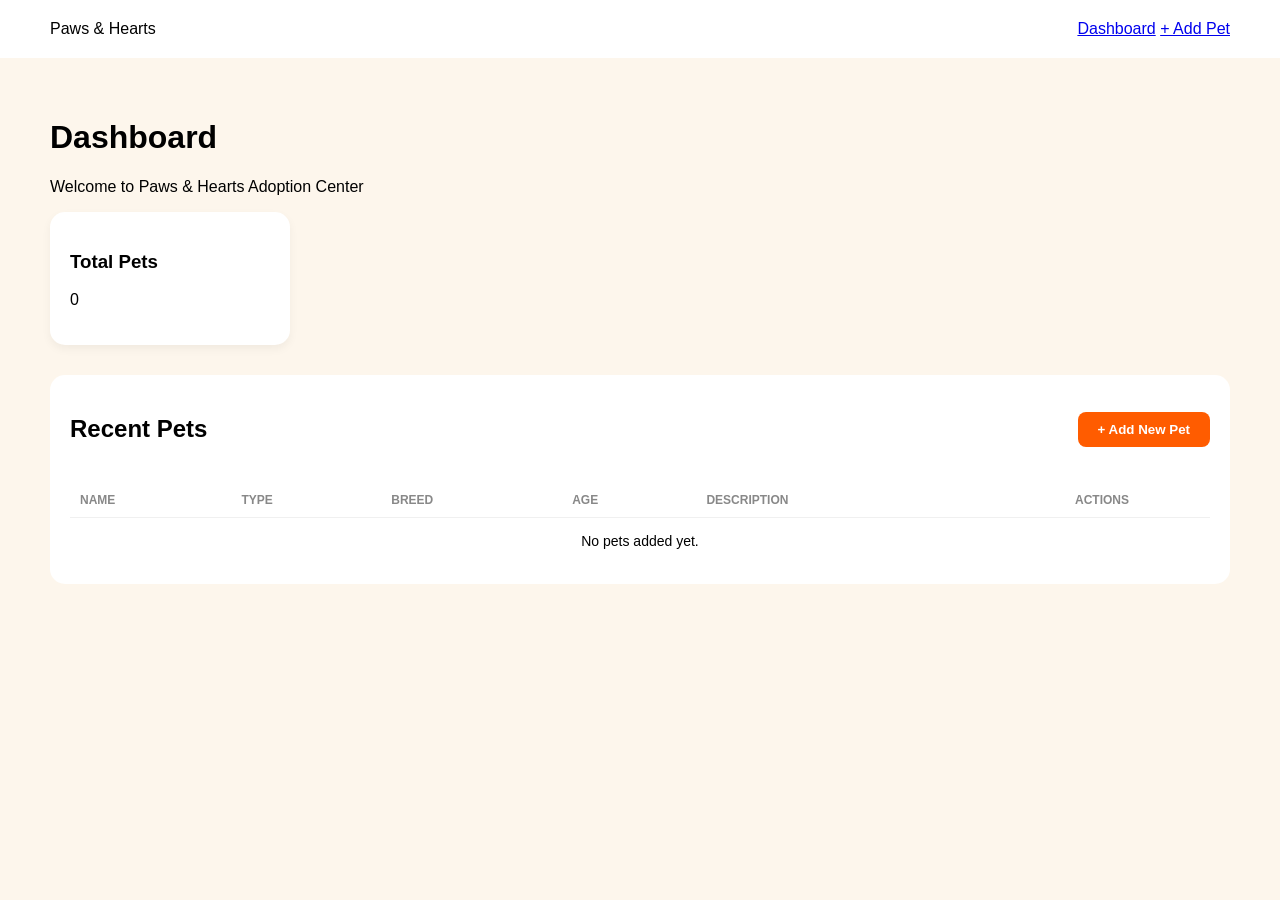
<file: index.html>
<!DOCTYPE html>
<html lang="en">
<head>
    <meta charset="UTF-8">
    <meta name="viewport" content="width=device-width, initial-scale=1.0">
    <title>Paws & Hearts - Dashboard</title>
    <link rel="stylesheet" href="style.css">
</head>
<body>
    <nav class="navbar">
        <div class="logo">Paws & Hearts</div>
        <div class="links">
            <a href="index.html" class="active">Dashboard</a>
            <a href="addpet.html">+ Add Pet</a>
        </div>
    </nav>

    <main>
        <header>
            <h1>Dashboard</h1>
            <p>Welcome to Paws & Hearts Adoption Center</p>
        </header>

        <section class="stats-container">
            <div class="stat-card">
                <h3>Total Pets</h3>
                <p id="totalCount">0</p>
            </div>
        </section>

        <section class="table-section">
            <div class="table-header">
                <h2>Recent Pets</h2>
                <button class="btn-orange" onclick="location.href='addpet.html'">+ Add New Pet</button>
            </div>
            <table>
                <thead>
                    <tr>
                        <th>Name</th>
                        <th>Type</th>
                        <th>Breed</th>
                        <th>Age</th>
                        <th>Description</th>
                        <th style="text-align: center;">Actions</th>
                    </tr>
                </thead>
                <tbody id="petsTableBody"></tbody> 
            </table>
        </section>
    </main>

    <div id="editModal" class="modal-overlay" style="display:none;">
        <div class="modal-card">
            <h2>Edit Pet</h2>
            <input type="hidden" id="editIndex">
            <div class="form-group"><label>Pet Name</label><input type="text" id="editName"></div>
            <div class="form-group"><label>Type</label><input type="text" id="editType"></div>
            <div class="form-group"><label>Breed</label><input type="text" id="editBreed"></div>
            <div class="form-group"><label>Age</label><input type="number" id="editAge"></div>
            <div class="form-group"><label>Description</label><textarea id="editDesc" rows="3"></textarea></div>
            <div class="modal-actions">
                <button id="saveBtn" class="btn-orange">Update Details</button>
                <button id="cancelBtn" class="btn-secondary">Cancel</button>
            </div>
        </div>
    </div>

    <script type="module" src="app.js"></script>
</body>
</html>
</file>
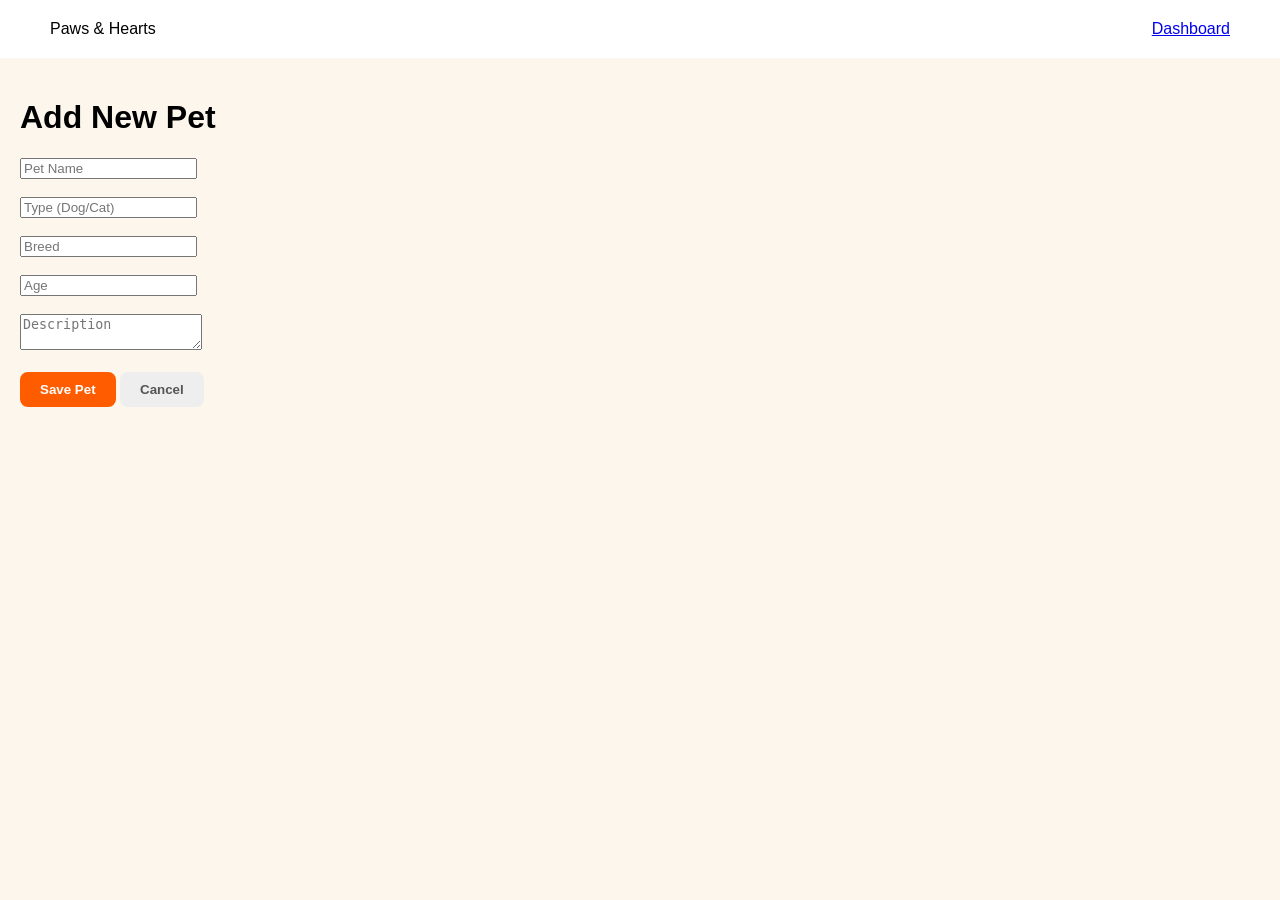
<file: addpet.html>
<!DOCTYPE html>
<html lang="en">
<head>
    <meta charset="UTF-8">
    <meta name="viewport" content="width=device-width, initial-scale=1.0">
    <title>Add New Pet</title>
    <link rel="stylesheet" href="style.css">
</head>
<body>
    <nav class="navbar">
        <div class="logo">Paws & Hearts</div>
        <div class="links"><a href="index.html">Dashboard</a></div>
    </nav>

    <main style="padding: 20px;">
        <h1>Add New Pet</h1>
        <form id="addPetForm">
            <input type="text" name="name" placeholder="Pet Name" required><br><br>
            <input type="text" name="type" placeholder="Type (Dog/Cat)" required><br><br>
            <input type="text" name="breed" placeholder="Breed" required><br><br>
            <input type="number" name="age" placeholder="Age" required><br><br>
            <textarea name="description" placeholder="Description" required></textarea><br><br>
            
            <button type="submit" class="btn-orange">Save Pet</button>
            <button type="button" class="btn-secondary" onclick="location.href='index.html'">Cancel</button>
        </form>
    </main>

    <script type="module" src="addpet.js"></script>
</body>
</html>
</file>
<file: style.css>
:root {
    --orange: #ff5c00;
    --orange-hover: #e65300;
    --cream: #fdf6ec;
    --white: #ffffff;
    --gray: #888;
    --border: #f0f0f0;
}

body {
    background-color: var(--cream);
    font-family: 'Segoe UI', sans-serif;
    margin: 0;
    padding: 0;
}

.navbar {
    background: var(--white);
    padding: 20px 50px;
    display: flex;
    justify-content: space-between;
    align-items: center;
}

main { padding: 40px 50px; }

.stat-card {
    background: var(--white);
    padding: 20px;
    border-radius: 15px;
    width: 200px;
    box-shadow: 0 4px 10px rgba(0,0,0,0.05);
}

.table-section {
    background: var(--white);
    margin-top: 30px;
    padding: 20px;
    border-radius: 15px;
}

.table-header {
    display: flex;
    justify-content: space-between;
    align-items: center;
    margin-bottom: 20px;
}

table {
    width: 100%;
    border-collapse: collapse;
}

th { text-align: left; color: var(--gray); font-size: 12px; padding: 10px; text-transform: uppercase; }
td { padding: 15px 10px; border-top: 1px solid var(--border); font-size: 14px; }

.btn-orange {
    background: var(--orange);
    color: white;
    border: none;
    padding: 10px 20px;
    border-radius: 8px;
    cursor: pointer;
    font-weight: bold;
    transition: background 0.3s;
}

.btn-orange:hover {
    background: var(--orange-hover);
}

/* --- Action Buttons (Inside Table) --- */
.action-btn {
    padding: 6px 12px;
    border-radius: 6px;
    border: none;
    cursor: pointer;
    font-size: 12px;
    font-weight: 600;
    margin-right: 5px;
}

.edit-btn { background: #fff4e5; color: var(--orange); border: 1px solid var(--orange); }
.delete-btn { background: #ffe5e5; color: #ff4d4d; }

/* --- Edit Modal Styles --- */
.modal-overlay {
    position: fixed;
    top: 0; left: 0; width: 100%; height: 100%;
    background: rgba(0, 0, 0, 0.4); /* Dimmed background */
    display: flex;
    justify-content: center;
    align-items: center;
    z-index: 1000;
}

.modal-card {
    background: var(--white);
    padding: 30px;
    border-radius: 20px;
    width: 400px;
    box-shadow: 0 10px 30px rgba(0,0,0,0.1);
}

.modal-card h2 { margin-top: 0; color: #333; }

.form-group {
    margin-bottom: 15px;
    display: flex;
    flex-direction: column;
}

.form-group label {
    font-size: 12px;
    color: var(--gray);
    margin-bottom: 5px;
    font-weight: bold;
}

.form-group input, .form-group textarea {
    padding: 10px;
    border: 1px solid var(--border);
    border-radius: 8px;
    font-family: inherit;
}

.modal-actions {
    display: flex;
    gap: 10px;
    margin-top: 20px;
}

.btn-secondary {
    background: #eee;
    color: #555;
    border: none;
    padding: 10px 20px;
    border-radius: 8px;
    cursor: pointer;
    font-weight: bold;
}
</file>
